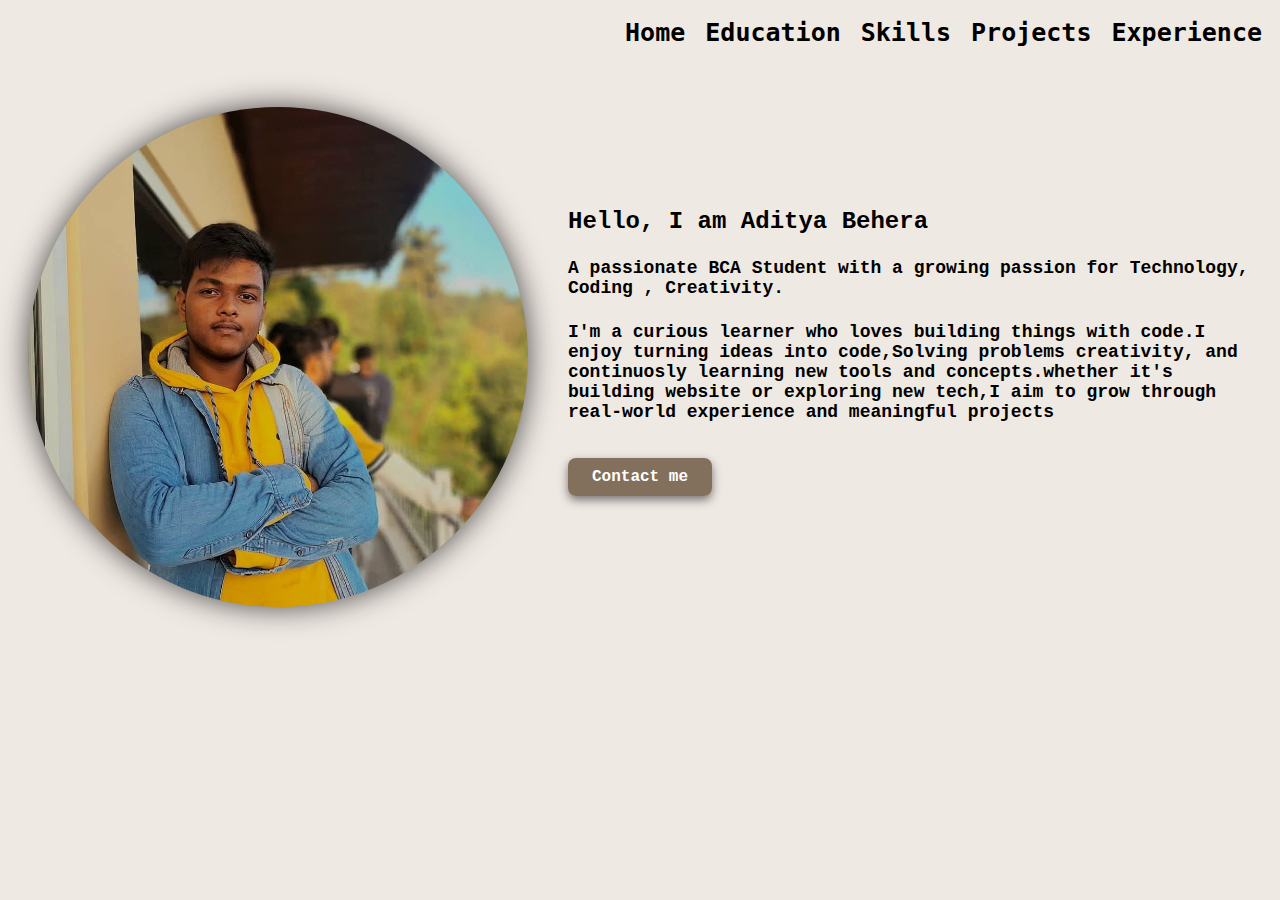
<file: index.html>
<!DOCTYPE html>
<html>

<head>
    <meta charset="UTF-8">
    <meta name="viewport" content="width=device-width,initial-scale=1.0">
    
    <meta name="google-site-verification" content="Nra6VkNVniqo_8YKFIoxEiQE3HoUvKcF6Aa9AXfz0B8" />    
    <meta name="description"
        content="Aditya Behera's portfolio , A passionate BCA Student exploring technology,codingand creativity.">
    <meta name="keywords" content="Aditya Behera,BCA Student,portfolio,coding,web devlopment,tech project,kiit">
    <meta name="author" content="Aditya Behera">

    <title> Aditya Behera</title>
    <link rel="stylesheet" href="style.css">
</head>

<body>
    <div id="navbar">
        <a href="./index.html">Home</a> 
        <a href="./education.html">Education</a>
        <a href="./skills.html">Skills</a>
        <a href="./projects.html">Projects</a>
        <a href="./experience.html">Experience</a>
    </div>

    <div id="intro">
        <img src="./image.png" alt="Profile Image" id="profile-pic">
        <div id="intro-text">
            <h2>Hello, I am Aditya Behera</h2>
            <h4>
                A passionate BCA Student with a growing passion for Technology, Coding , Creativity.
            </h4>
            <p>
                I'm a curious learner who loves building things with code.I enjoy turning ideas into code,Solving
                problems creativity, and continuosly learning new tools and concepts.whether it's building website or
                exploring new tech,I aim to grow through real-world experience and meaningful projects </p>
            <br>

            <div>
               <a href="./contact.html" id="contact">Contact me</a>
            </div>

        </div>
    </div>

</body>

</html>
</file>
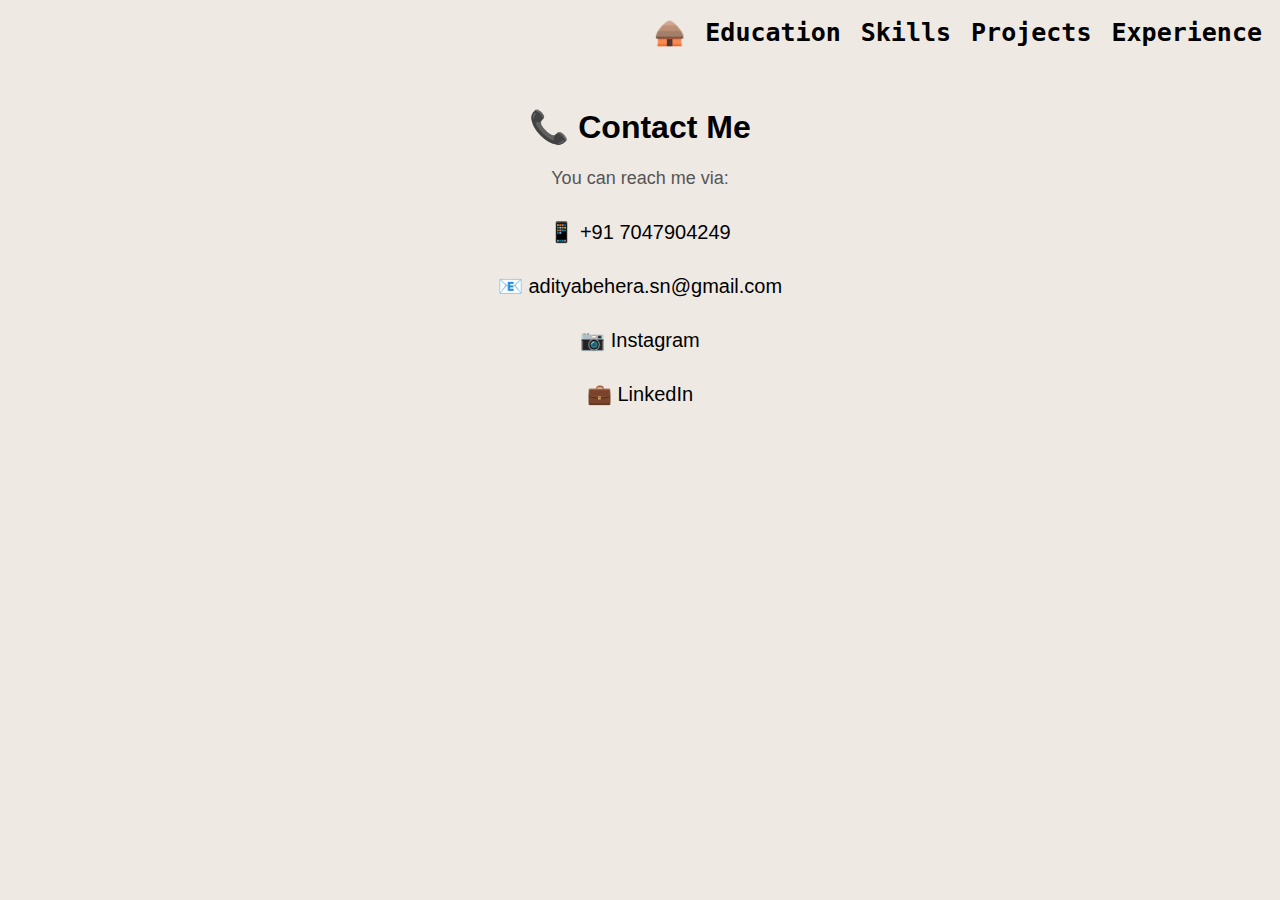
<file: contact.html>
<html>

<head>
    <meta charset="UTF-8">
    <meta name="viewport" content="width=device-width,initial-scale=1.0">

    <!-- FOR SEO -->
    <meta name="description"
        content="Portfolio of Aditya behera,a passionate BCA Student exploring technology,codingand creativity.">
    <meta name="keywords" content="Aditya Behera,BCA Student,portfolio,coding,web devlopment,tech project,kiit">
    <meta name="author" content="Aditya Behera">

    <title>ADI'S Contact</title>

    <link rel="stylesheet" href="style.css">

</head>


<body>

    <!-- NAVBAR -->

    <div id="navbar">
        <a href="./index.html">🛖</a>
        <a href="./education.html">Education</a>
        <a href="./skills.html">Skills</a>
        <a href="./projects.html">Projects</a>
        <a href="./experience.html">Experience</a>
    </div>
    <div id="contact-card">
        <h1>📞 Contact Me</h1>
        <h3>You can reach me via:</h3>
        <ul>
            <li>📱 <a href="tel:+917047904249">+91 7047904249</a></li>
            <li>📧 <a href="mailto:adityabehera.sn@gmail.com">adityabehera.sn@gmail.com</a></li>
            <li>📷 <a href="https://instagram.com/aditya_kumar_sn" target="_blank">Instagram</a></li>
            <li>💼 <a href="https://linkedin.com/in/aditya-behera" target="_blank">LinkedIn</a></li>
        </ul>
    </div>
</body>

</html>
</file>
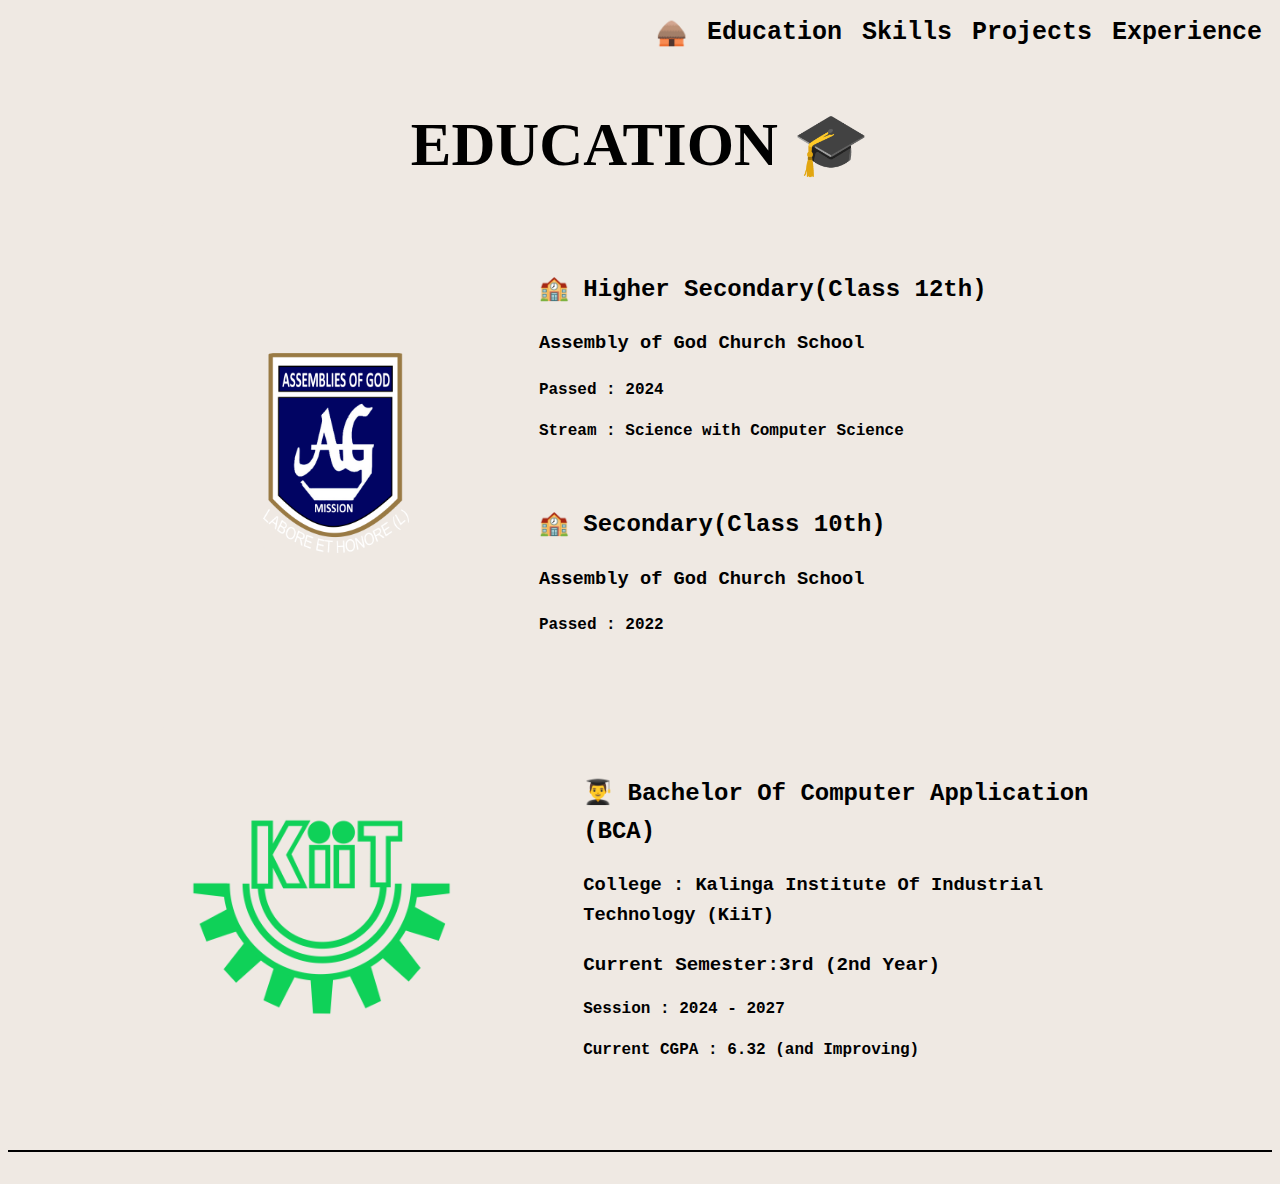
<file: education.html>
<html>

<head>
    <meta charset="UTF-8">
    <meta name="viewport" content="width=device-width,initial-scale=1.0">

    <!-- FOR SEO -->
    <meta name="description"
        content="Portfolio of Aditya behera,a passionate BCA Student exploring technology,codingand creativity.">
    <meta name="keywords" content="Aditya Behera,BCA Student,portfolio,coding,web devlopment,tech project,kiit">
    <meta name="author" content="Aditya Behera">

    <title>ADI'S EDUCATION</title>

    <link rel="stylesheet" href="style.css">

</head>


<body>

    <!-- NAVBAR -->

    <div id="navbar">
        <a href="/index.html">🛖</a>
        <a href="/education.html">Education</a>
        <a href="/skills.html">Skills</a>
        <a href="/projects.html">Projects</a>
        <a href="/experience.html">Experience</a>
    </div>

    <div id="head">
        <h1>EDUCATION 🎓</h1>
    </div>

    <!-- SCHOOL -->
    <div id="edu-block">
        <img src="/ag.png" alt="School-logo" id="logo">

        <div id="details">
            <h2>🏫 Higher Secondary(Class 12th) </h2>
            <h3>Assembly of God Church School </h3>
            <p><strong>Passed : 2024</strong> </p>
            <p><strong>Stream : Science with Computer Science</strong></p>
            <br>
            <h2>🏫 Secondary(Class 10th) </h2>
            <h3>Assembly of God Church School </h3>
            <p><strong>Passed : 2022</strong> </p>
        </div>
        <br>
    </div>
    <div id="edu-block">
        <img src="/kiit.png" alt="College-logo" id="logo">

        <div id="details">
            <h2>👨‍🎓 Bachelor Of Computer Application (BCA)</h2>
            <h3>College : Kalinga Institute Of Industrial Technology (KiiT)</h3>
            <big><strong>Current Semester:3rd (2nd Year)</strong></big>
            <p><strong>Session : 2024 - 2027</strong></p>
            <p><strong>Current CGPA : 6.32 (and Improving)</strong></p>

        </div>

    </div>
    <hr color="black">
    <br>
</body>

</html>
</file>
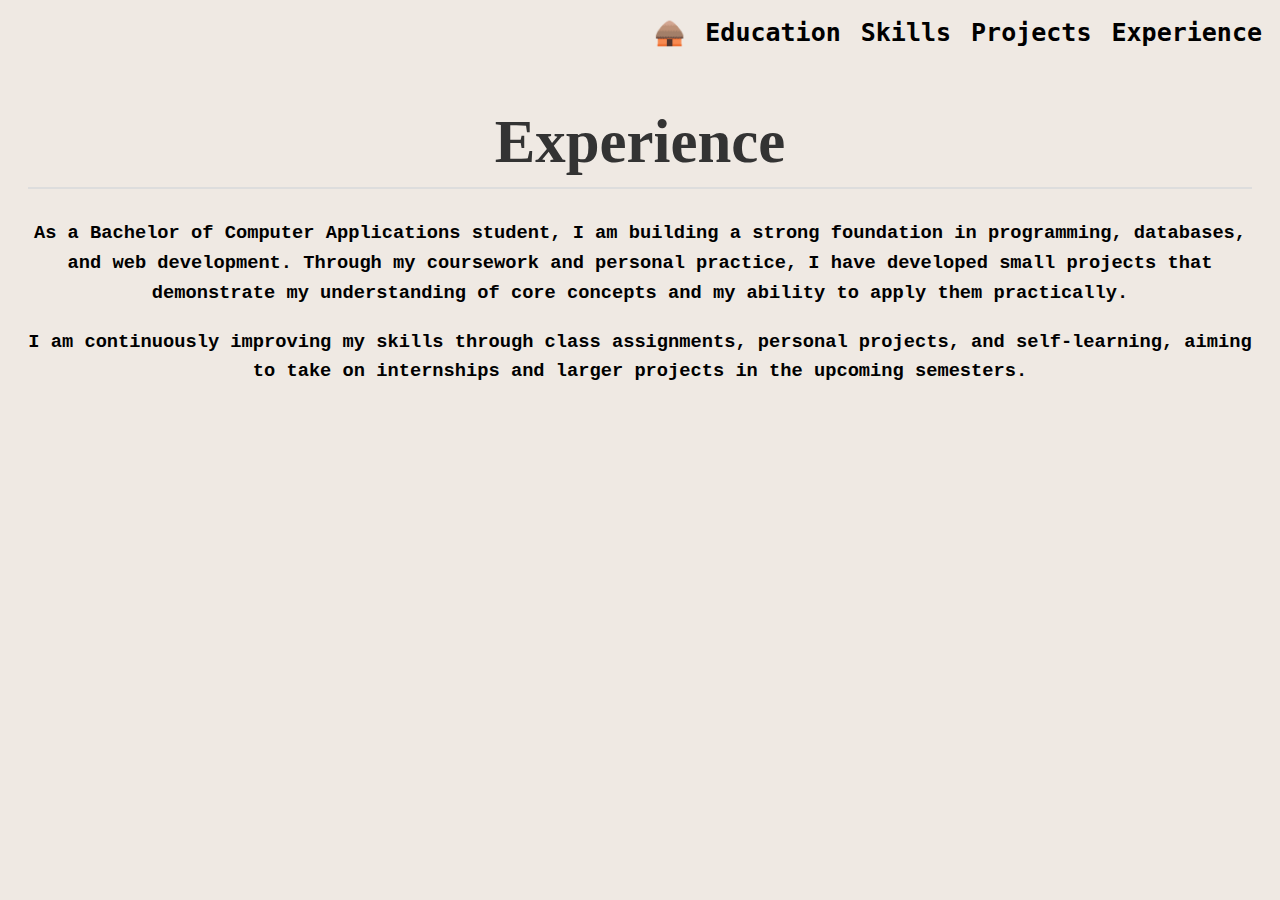
<file: experience.html>
<html>

<head>
    <meta charset="UTF-8">
    <meta name="viewport" content="width=device-width,initial-scale=1.0">

    <!-- FOR SEO -->
    <meta name="description"
        content="Portfolio of Aditya behera,a passionate BCA Student exploring technology,codingand creativity.">
    <meta name="keywords" content="Aditya Behera,BCA Student,portfolio,coding,web devlopment,tech project,kiit">
    <meta name="author" content="Aditya Behera">

    <title>ADI'S EXPERIENCE</title>

    <link rel="stylesheet" href="style.css">

</head>


<body>

    <!-- NAVBAR -->
    <div id="navbar">

        <a href="/index.html">🛖</a>
        <a href="/education.html">Education</a>
        <a href="/skills.html">Skills</a>
        <a href="/projects.html">Projects</a>
        <a href="/experience.html">Experience</a>

    </div>


    <div id="projects_style">
        <div id="head">
            <h1> Experience </h1>
            <div id="details">
                <h3>
                    As a Bachelor of Computer Applications student, I am building a strong foundation in programming,
                    databases,
                    and web
                    development. Through my coursework and personal practice, I have developed small projects that
                    demonstrate
                    my
                    understanding of core concepts and my ability to apply them practically.
                </h3>

                <h3>
                    I am continuously improving my skills through class assignments, personal projects, and
                    self-learning,
                    aiming to take on
                    internships and larger projects in the upcoming semesters.
                </h3>
            </div>
        </div>
    </div>
</body>

</html>
</file>
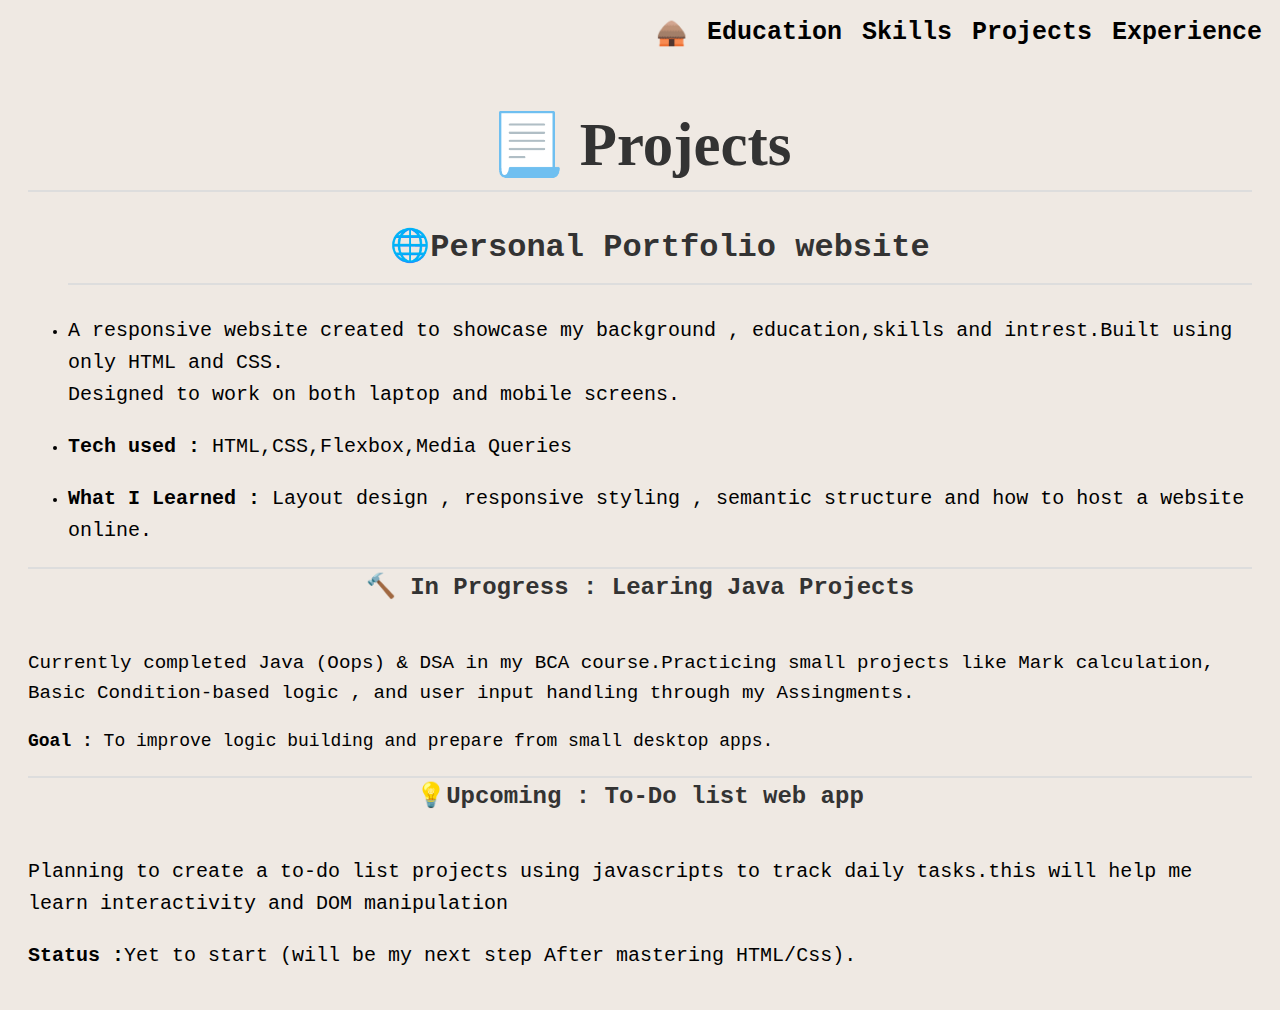
<file: projects.html>
<html>

<head>
    <meta charset="UTF-8">
    <meta name="viewport" content="width=device-width,initial-scale=1.0">

    <!-- FOR SEO -->
    <meta name="description"
        content="Portfolio of Aditya behera,a passionate BCA Student exploring technology,codingand creativity.">
    <meta name="keywords" content="Aditya Behera,BCA Student,portfolio,coding,web devlopment,tech project,kiit">
    <meta name="author" content="Aditya Behera">

    <title>ADI'S PROJECTs</title>

    <link rel="stylesheet" href="style.css">

</head>


<body>

    <!-- NAVBAR -->

    <div id="navbar">
        <a href="/index.html">🛖</a>
        <a href="/education.html">Education</a>
        <a href="/skills.html">Skills</a>
        <a href="/projects.html">Projects</a>
        <a href="/experience.html">Experience</a>
    </div>
    <div id="projects_style">
        <div id="head">
            <h1> 📃 Projects </h1>
        </div>
        <div id="details">
            <ul>
                <h1>🌐Personal Portfolio website</h1>
                <li>
                    <p style="font-size:20px">A responsive website created to showcase my background , education,skills
                        and
                        intrest.Built using
                        only
                        HTML
                        and CSS.<br>Designed to work on both laptop and mobile screens.</p>
                </li>
                <li>
                    <p style="font-size:20px"><strong>Tech used : </strong> HTML,CSS,Flexbox,Media Queries</p>
                </li>
                <li>
                    <p style="font-size:20px"><strong>What I Learned :</strong> Layout design , responsive styling ,
                        semantic structure and how to
                        host
                        a
                        website online.</p>
                </li>
            </ul>
        </div>
        <div id="details">
            <h2>🔨 In Progress : Learing Java Projects</h2>

            <big>
                Currently completed Java (Oops) & DSA in my BCA course.Practicing small projects like Mark
                calculation,
                Basic Condition-based logic , and user input handling through my Assingments.
            </big>
            <p style="font-size:18px"><strong>Goal :</strong> To improve logic building and prepare from small desktop
                apps.
            </p>

        </div>
        <div id="details">
            <h2> 💡Upcoming : To-Do list web app</h2>
            <p style="font-size:20px">Planning to create a to-do list projects using javascripts to track daily
                tasks.this
                will help me learn interactivity and DOM manipulation</p>
            <p style="font-size:20px"><strong>Status :</strong>Yet to start (will be my next step After mastering
                HTML/Css).
            </p>
        </div>
    </div>
</body>

</html>
</file>
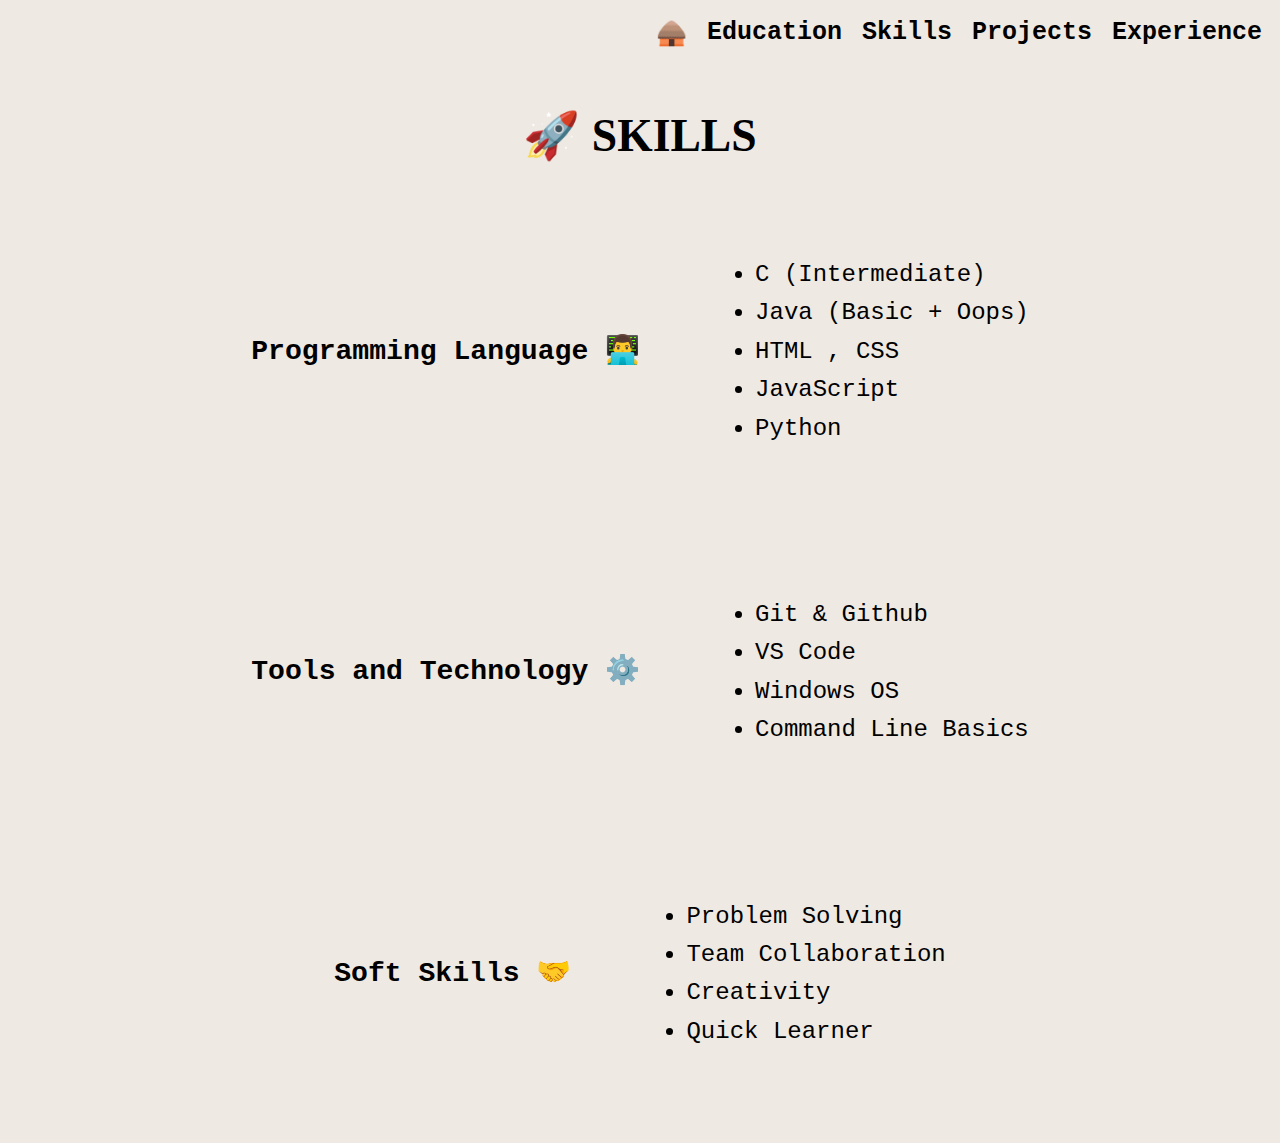
<file: skills.html>
<html>

<head>
    <meta charset="UTF-8">
    <meta name="viewport" content="width=device-width,initial-scale=1.0">

    <!-- FOR SEO -->
    <meta name="description"
        content="Portfolio of Aditya behera,a passionate BCA Student exploring technology,codingand creativity.">
    <meta name="keywords" content="Aditya Behera,BCA Student,portfolio,coding,web devlopment,tech project,kiit">
    <meta name="author" content="Aditya Behera">

    <title>ADI'S SKILLs</title>

    <link rel="stylesheet" href="style.css">

</head>


<body>

    <!-- NAVBAR -->

    <div id="navbar">
        <a href="./index.html">🛖</a>
        <a href="./education.html">Education</a>
        <a href="./skills.html">Skills</a>
        <a href="./projects.html">Projects</a>
        <a href="./experience.html">Experience</a>
    </div>
    <div id="Skill_style">
        <div id="head">
            <h2> 🚀 SKILLS</h2>
        </div>
        <div id="skills">
            <h3 style="font-family:monospace ">Programming Language 👨‍💻</h3>

            <ul>
                <li> C (Intermediate)</li>
                <li> Java (Basic + Oops)</li>
                <li> HTML , CSS</li>
                <li> JavaScript</li>
                <li> Python</li>
            </ul>
        </div>
        <div id="skills">
            <h3 style="font-family:monospace">Tools and Technology ⚙️</h3>
            <ul>
                <li>Git & Github</li>
                <li>VS Code</li>
                <li>Windows OS</li>
                <li>Command Line Basics</li>
            </ul>
        </div>
        <div id="skills">
            <h3 style="font-family:monospace">Soft Skills 🤝 </h3>
            <ul>
                <li>Problem Solving</li>
                <li>Team Collaboration</li>
                <li>Creativity</li>
                <li>Quick Learner</li>
            </ul>
        </div>
    </div>

</body>

</html>
</file>
<file: style.css>
* {
  background-color: #EFE9E3;
}
@media (max-width: 600px) {
}

/* INDEX */
#navbar {
  display: flex;
  justify-content: flex-end;
  gap: 20px;
  padding: 10px;
}
#navbar a {
  text-decoration: none;
  font-size: 25px;
  font-weight: 780;
  color: black;
  font-family: monospace;
}
#intro {
  display: flex;
  align-items: center;
  padding: 20px;
  gap: 40px;
  font-family: Courier;
}
#intro-text p {
  font-family: Courier;
  font-size: 18px;
  font-weight: 550;
}
#intro-text h4 {
  font-family: Courier;
  font-weight: 600;
  font-size: 18px;
}
#profile-pic {
  height: 500px;
  width: 500px;
  border-radius: 100%;
  border: 4px;
  box-shadow: 0 0 30px rgba(0, 0, 0, 0.7);
  object-fit: cover;
  margin-top: 30px;
}
#contact {
  display: inline-block;
  padding: 10px 24px;
  background-color: #4125099e;
  color: white;
  text-decoration: none;
  font-weight: 600;
  border: none;
  border-radius: 8px;
  box-shadow: 0 4px 10px rgba(0, 0, 0, 0.5);
  font-size: 16px;
}

/* EDUCATION */

#head {
  font-family: verdana;
  text-align: center;
  margin-top: 50px;
  font-size: 1.9rem;
}
#edu-block {
  display: flex;
  align-items: center;
  justify-content: center;
  gap: 30px;
  margin: 40px auto;
  padding: 30px;
  max-width: 900px;
  background-color: #ffffff10;
  border-radius: 10px;
  background-color: #EFE9E3;
}
#logo {
  height: 200px;
  width: auto;
  object-fit: contain;
  border-radius: 10px;
  align-items: center;
  margin-right: 100px;
  background-color: #EFE9E3;
}
#details {
  line-height: 1.6;
  font-family: Courier;
  font-size: 16px;
  background-color: #EFE9E3;
}

/* SKILLS */
#head {
  font-family: verdana;
  text-align: center;
  margin-top: 50px;
  font-size: 1.9rem;
}
#skills {
  display: flex;
  justify-content: center;
  align-items: center;
  line-height: 1.6;
  font-family: Courier;
  font-size: 24px;
  background-color: #EFE9E3;
  gap: 75px;
  margin: 40px auto;
  padding: 30px;
}

/* Projects */
#projects_style {
  margin: 40px auto;
  padding: 0 20px;
}
#projects_style h1 {
  font-size: 2 rem;
  margin-bottom: 30px;
  color: #333;
  border-bottom: 2px solid #ddd;
  padding-bottom: 10px;
  text-align: center;
}
#projects_style h2 {
  font-size: 2 rem;
  margin-bottom: 30px;
  color: #333;
  border-top: 2px solid #ddd;
  padding-bottom: 10px;
  text-align: center;
}
#porjects_style {
  background-color: #ffffff;
  border-radius: 15px;
  padding: 20px 25px;
  margin-bottom: 25px;
  box-shadow: 0 4px 12px regba(0, 0, 0, 0.06);
}
#projects_styel p {
  font-size: 0.95rem;
  color: #555;
  line-height: 1.6;
}

/* Contact */
#contact-card {
  font-family: Verdana, sans-serif;
  text-align: center;
  padding: 30px;
  max-width: 450px;
  margin: auto;
}

#contact-card h2 {
  font-size: 34px;
  font-weight: bold;
  margin-bottom: 8px;
  color: #222;
}

#contact-card h3 {
  font-size: 18px;
  font-weight: normal;
  margin-bottom: 25px;
  color: #555;
}

#contact-card ul {
  list-style: none;
  padding: 0;
  margin: 0;
}

#contact-card li {
  margin: 18px 0; /* More space between each detail */
  font-size: 20px; /* Bigger text for details */
  line-height: 1.8; /* Spacious lines */
}

#contact-card a {
  text-decoration: none;
  color: #000;
  transition: color 0.2s ease-in-out;
}

#contact-card a:hover {
  color: #6A5ACD; /* Purple hover */
}
</file>
